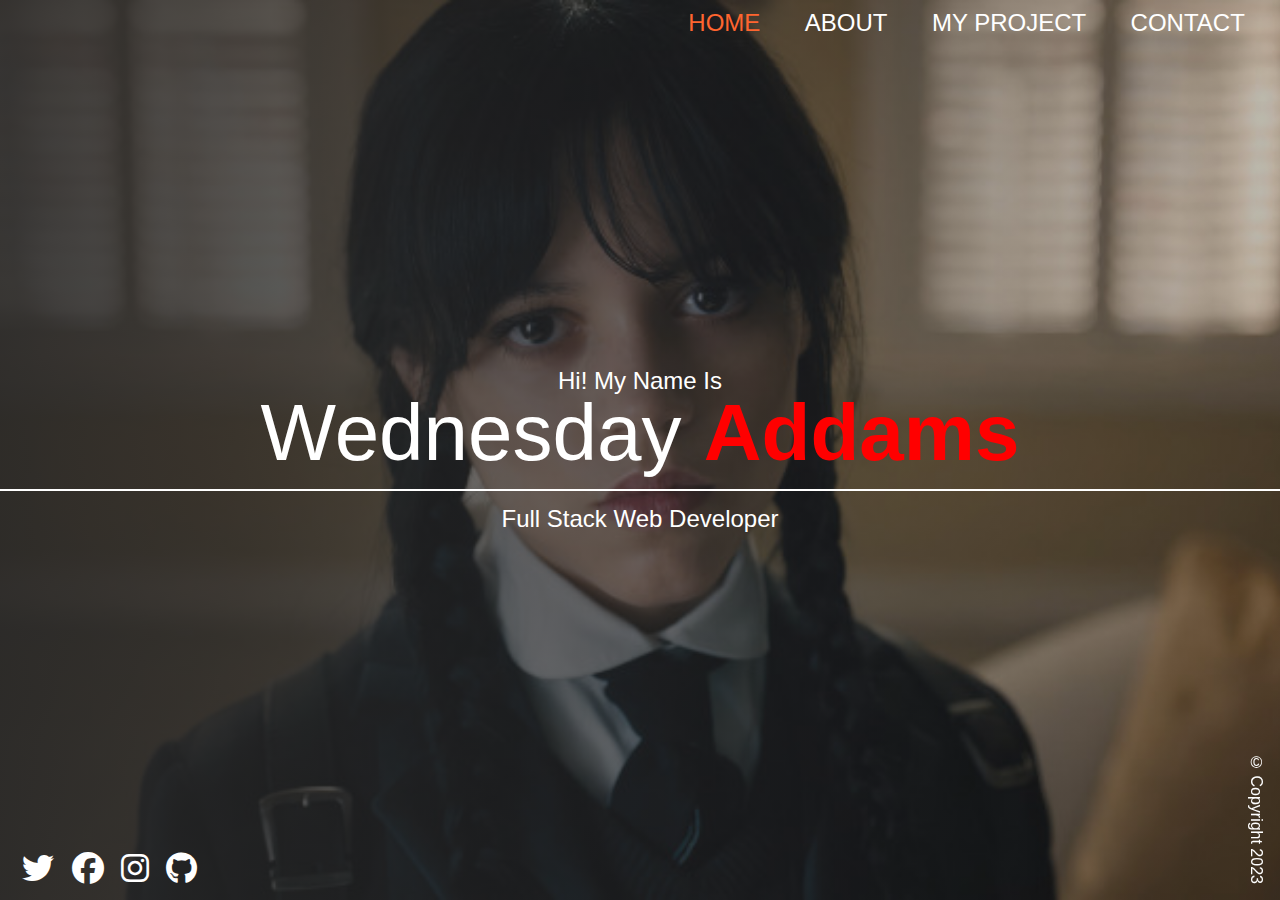
<file: index.html>
<!DOCTYPE html>
<html lang="en">
<head>
    <meta charset="UTF-8">
    <meta name="viewport" content="width=device-width, initial-scale=1.0">
    <link rel="stylesheet" href="./CSS/main.css">
    <title>Document</title>
</head>
<body>
    <div class="home-bgImg-container">

        <!-- HOME NAV -->

        <div class="nav">
            <ul class="nav__list">
                <li class="nav__item">
                    <a href="index.html" class="nav__link nav__link--active">Home</a>
                </li>
                <li class="nav__item">
                    <a href="about.html" class="nav__link">About</a>
                </li>
                <li class="nav__item">
                    <a href="projects.html" class="nav__link">My Project</a>
                </li>
                <li class="nav__item">
                    <a href="contact.html" class="nav__link">Contact</a>
                </li>
            </ul>
        </div>


        <!-- HOME MAIN -->
        <main class="home">
            <h2>Hi! My Name Is</h2>
            <h1 class="home__name">
                Wednesday <span class="home__name--last">Addams</span>
            </h1>
            <h2>Full Stack Web Developer</h2>
        </main>


        <!-- HOME FOOTER -->
        <footer class="horizontal">
            <div class="social-icons">
                <a href="#">
                    <i class="fab fa-twitter fa-2x"></i>
                </a>
                <a href="#">
                    <i class="fab fa-facebook fa-2x"></i>
                </a>
                <a href="#">
                    <i class="fab fa-instagram fa-2x"></i>
                </a>
                <a href="#">
                    <i class="fab fa-github fa-2x"></i>
                </a>
            </div>
            <div class="copyright">&copy; Copyright 2023</div>
        </footer>









    </div>
</body>
</html>
</file>
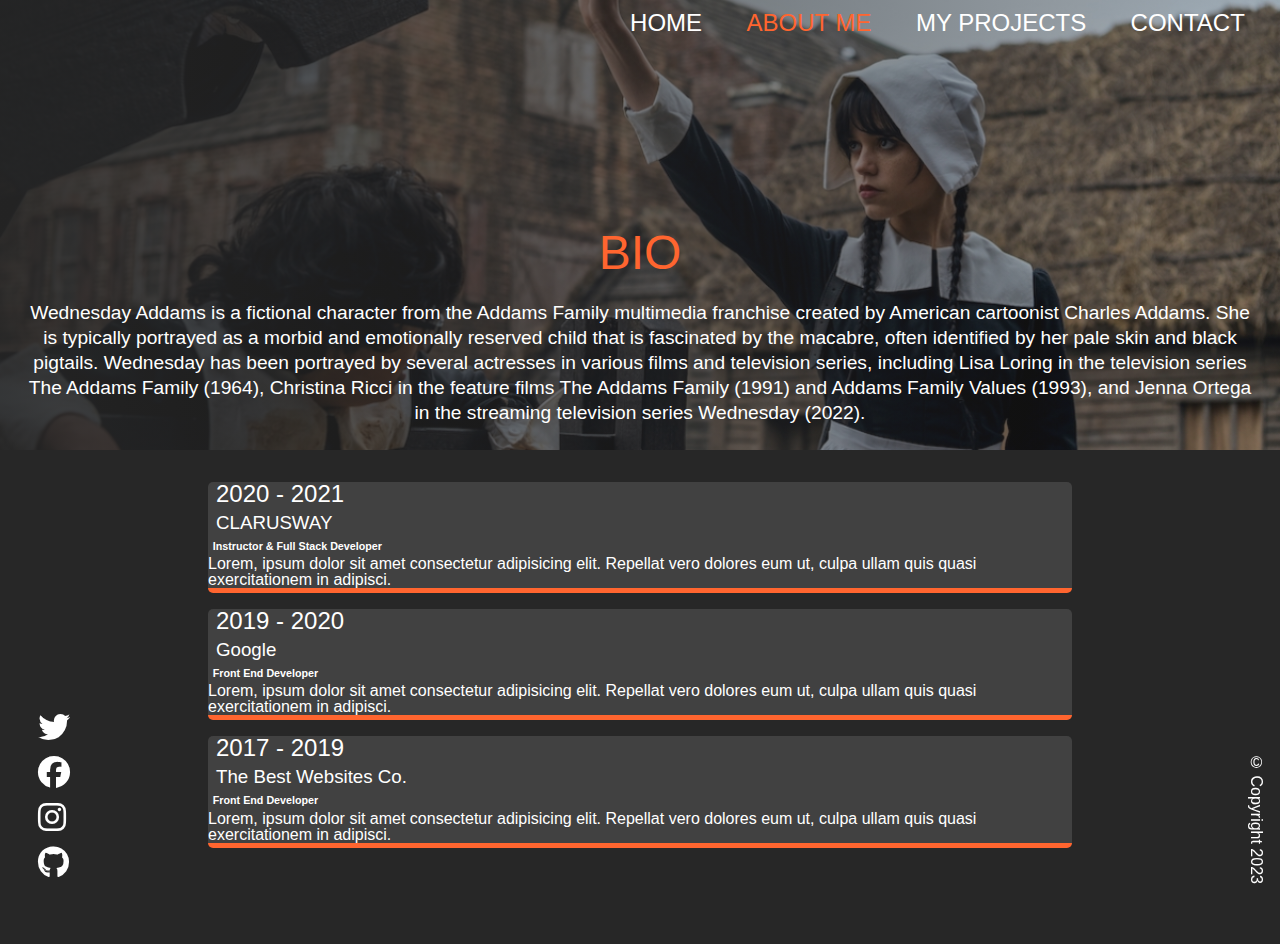
<file: about.html>
<!DOCTYPE html>
<html lang="en">
  <head>
    <meta charset="UTF-8" />
    <meta http-equiv="X-UA-Compatible" content="IE=edge" />
    <meta name="viewport" content="width=device-width, initial-scale=1.0" />

    <link rel="stylesheet" href="./CSS/main.css">
    <title>Portfolio-About</title>
  </head>
  <body>
    <div class="about-bgImg-container">
      <!-- ABOUT NAV -->
      <nav class="nav">
        <ul class="nav__list">
          <li class="nav__item">
            <a href="index.html" class="nav__link">Home</a>
          </li>
          <li class="nav__item">
            <a href="about.html" class="nav__link nav__link--active"
              >About Me</a
            >
          </li>
          <li class="nav__item">
            <a href="projects.html" class="nav__link">My Projects</a>
          </li>
          <li class="nav__item">
            <a href="contact.html" class="nav__link">Contact</a>
          </li>
        </ul>
      </nav>

      <div class="about__bio-image">
        <h2>BIO</h2>
        <p>
            Wednesday Addams is a fictional character from the Addams Family multimedia franchise created by American cartoonist Charles Addams. She is typically portrayed as a morbid and emotionally reserved child that is fascinated by the macabre, often identified by her pale skin and black pigtails. Wednesday has been portrayed by several actresses in various films and television series, including Lisa Loring in the television series The Addams Family (1964), Christina Ricci in the feature films The Addams Family (1991) and Addams Family Values (1993), and Jenna Ortega in the streaming television series Wednesday (2022).
        </p>
      </div>
    </div>

    <!-- ABOUT MAIN -->

    <main class="about">
      <div class="about__container">
        <div class="about__job">
          <h2 class="text-secondary">2020 - 2021</h2>
          <h3>CLARUSWAY</h3>
          <h6>Instructor & Full Stack Developer</h6>
          <p>
            Lorem, ipsum dolor sit amet consectetur adipisicing elit. Repellat
            vero dolores eum ut, culpa ullam quis quasi exercitationem in
            adipisci.
          </p>
        </div>
        <div class="about__job">
          <h2 class="text-secondary">2019 - 2020</h2>
          <h3>Google</h3>
          <h6>Front End Developer</h6>
          <p>
            Lorem, ipsum dolor sit amet consectetur adipisicing elit. Repellat
            vero dolores eum ut, culpa ullam quis quasi exercitationem in
            adipisci.
          </p>
        </div>
        <div class="about__job">
          <h2 class="text-secondary">2017 - 2019</h2>
          <h3>The Best Websites Co.</h3>
          <h6>Front End Developer</h6>
          <p>
            Lorem, ipsum dolor sit amet consectetur adipisicing elit. Repellat
            vero dolores eum ut, culpa ullam quis quasi exercitationem in
            adipisci.
          </p>
        </div>
      </div>
    </main>

    <!-- ABOUT FOOTER -->
    <footer class="vertical">
      <div class="social-icons">
        <a href="#">
          <i class="fab fa-twitter fa-2x"></i>
        </a>
        <a href="#">
          <i class="fab fa-facebook fa-2x"></i>
        </a>
        <a href="#">
          <i class="fab fa-instagram fa-2x"></i>
        </a>
        <a href="#">
          <i class="fab fa-github fa-2x"></i>
        </a>
      </div>
      <div class="copyright">&copy; Copyright 2023</div>
    </footer>
  </body>
</html>
</file>
<file: CSS/main.css>
@import 'https://cdnjs.cloudflare.com/ajax/libs/font-awesome/6.6.0/css/all.min.css';
* {
  margin: 0;
  padding: 0;
  box-sizing: border-box;
}

.about-bgImg-container {
  height: 50vh;
  width: 100%;
  background: linear-gradient(to right, rgba(39, 39, 39, 0.9), rgba(39, 39, 39, 0.3)), url("../img/project-1.jpg");
  background-position: center;
  background-size: cover;
  display: flex;
  flex-direction: column;
  justify-content: space-between;
  text-align: center;
}

.about__bio-image {
  text-align: center;
}
.about__bio-image h2 {
  font-size: 3rem;
  color: #ff652f;
}
.about__bio-image p {
  font-size: 1.2rem;
  margin: 1.5rem;
  line-height: 1.3;
}

.about {
  width: 70%;
  margin: 2rem auto;
}
.about__job {
  margin: 1rem;
  background-color: #414141;
  border-bottom: 5px solid #ff652f;
  border-radius: 5px;
}
.about h2, .about h3 {
  margin: 0.5rem;
}
.about h6 {
  margin: 0.3rem;
}

.contact-bgImg-container {
  height: 100vh;
  width: 100%;
  background: linear-gradient(to right, rgba(39, 39, 39, 0.9), rgba(39, 39, 39, 0.3)), url("../img/project-4.jpg");
  background-position: center;
  background-size: cover;
}
.contact-bgImg-container .nav {
  height: 40vh;
}
.contact-bgImg-container .contact {
  height: 40vh;
  display: flex;
  flex-direction: column;
  justify-content: center;
  align-items: center;
  text-align: center;
}
.contact-bgImg-container .contact h2 {
  font-size: 3rem;
  margin-bottom: 2rem;
}
.contact-bgImg-container .contact__list {
  display: flex;
  flex-wrap: wrap;
  font-size: 1.5rem;
  justify-content: center;
  gap: 2rem;
}
.contact-bgImg-container .contact__list .text-secondary {
  color: #ff652f;
}

.home-bgImg-container {
  height: 100vh;
  width: 100%;
  background: linear-gradient(to right, rgba(39, 39, 39, 0.9), rgba(39, 39, 39, 0.3)), url("../img/model-1.jpg");
  background-position: center;
  background-size: cover;
}

.home {
  height: 80vh;
  display: flex;
  flex-direction: column;
  justify-content: center;
  align-items: center;
  text-align: center;
}
.home__name {
  font-size: 5rem;
  padding-bottom: 1rem;
  margin-bottom: 1rem;
  border-bottom: 2px solid #fff;
  width: 100%;
}
.home__name--last {
  color: red;
  font-weight: 700;
}

.project-bgImg-container {
  height: 40vh;
  width: 100%;
  background: linear-gradient(to right, rgba(39, 39, 39, 0.9), rgba(39, 39, 39, 0.3)), url("../img/model-1.jpg");
  background-position: center;
  background-size: cover;
  display: flex;
  flex-direction: column;
  justify-content: space-between;
}
.project-bgImg-container .projects__bio-image {
  text-align: center;
  margin-bottom: 1rem;
}

.projects__items {
  width: 100%;
  display: flex;
  flex-wrap: wrap;
  justify-content: center;
  padding: 2rem 5rem;
  gap: 1rem 0;
}
.projects__item {
  width: 33%;
  cursor: pointer;
  border-bottom: 5px solid #ff652f;
  position: relative;
}
.projects__item img {
  width: 100%;
  height: 100%;
  object-fit: cover;
}
.projects__item::after {
  content: "";
  width: 100%;
  height: 100%;
  background-color: #ff652f;
  position: absolute;
  left: 0;
  opacity: 0;
  transition: all 0.3s;
}
.projects__item:hover::after {
  opacity: 0.3;
}

.link-style a, footer.middle a, footer.vertical .social-icons a, footer.horizontal a {
  padding: 0.4rem;
  transition: all 1s;
}
.link-style a:hover, footer.middle a:hover, footer.vertical .social-icons a:hover, footer.horizontal a:hover {
  color: #ff652f;
}

footer.horizontal {
  height: 10vh;
  display: flex;
  justify-content: space-between;
  align-items: flex-end;
  padding: 1rem;
}

footer.vertical {
  display: flex;
  justify-content: space-between;
  align-items: flex-end;
  padding: 2rem;
}
footer.vertical .social-icons {
  display: flex;
  flex-direction: column;
  position: fixed;
  bottom: 1rem;
}

.copyright {
  position: fixed;
  right: 1rem;
  bottom: 1rem;
  writing-mode: vertical-lr;
}

footer.middle {
  height: 20vh;
  display: flex;
  flex-direction: column;
  align-items: center;
  justify-content: center;
  gap: 1rem;
  padding: 2rem;
}

.nav {
  height: 10vh;
  padding: 1rem;
}
.nav__list {
  text-align: right;
  list-style-type: none;
}
.nav__item {
  display: inline;
  padding: 1rem;
}
.nav__link {
  text-transform: uppercase;
  text-decoration: none;
  font-size: 1rem;
  font-family: "Segoe UI", Tahoma, Geneva, Verdana, sans-serif;
  font-weight: 500;
  transition: all 0.5s;
}
.nav__link:hover {
  color: blue;
}
.nav__link--active {
  color: #ff652f;
}

@media screen and (min-width: 0px) {
  .nav {
    padding: 0.5rem;
  }
  .nav__list {
    text-align: center;
  }
  .nav__item {
    padding-right: 0.7rem;
  }
  .nav .nav__link {
    font-size: 0.9rem;
  }
  .contact h2 {
    font-size: 2rem;
    margin-bottom: 1rem;
  }
  .contact__list {
    gap: 2rem 1.2rem;
    font-size: 1.2rem;
  }
}
@media screen and (min-width: 576px) {
  .nav {
    padding: 0.7rem;
  }
  .nav__list {
    text-align: right;
  }
  .nav__item {
    padding-right: 1rem;
  }
  .nav .nav__link {
    font-size: 1rem;
  }
  .contact h2 {
    font-size: 2.5rem;
    margin-bottom: 1.5rem;
  }
  .contact__list {
    gap: 2.5rem 2rem;
    font-size: 1.5rem;
  }
}
@media screen and (min-width: 768px) {
  .nav__item {
    padding-right: 1.3rem;
  }
  .nav .nav__link {
    font-size: 1.3rem;
  }
  .projects__item {
    width: 100%;
  }
}
@media screen and (min-width: 1024px) {
  .nav__item {
    padding-right: 1.5rem;
  }
  .nav .nav__link {
    font-size: 1.5rem;
  }
  .projects__item {
    width: 50%;
  }
  .contact__list {
    flex-direction: row;
  }
}
@media screen and (min-width: 1600px) {
  .projects__item {
    width: 33%;
  }
}
body {
  font-family: "Segoe UI", Tahoma, Geneva, Verdana, sans-serif;
  background-color: #272727;
  height: 100vh;
  line-height: 1;
  color: #fff;
}

a {
  color: #fff;
  text-decoration: none;
}

h1, h2, h3 {
  font-weight: 400;
}

/*# sourceMappingURL=main.css.map */
</file>
